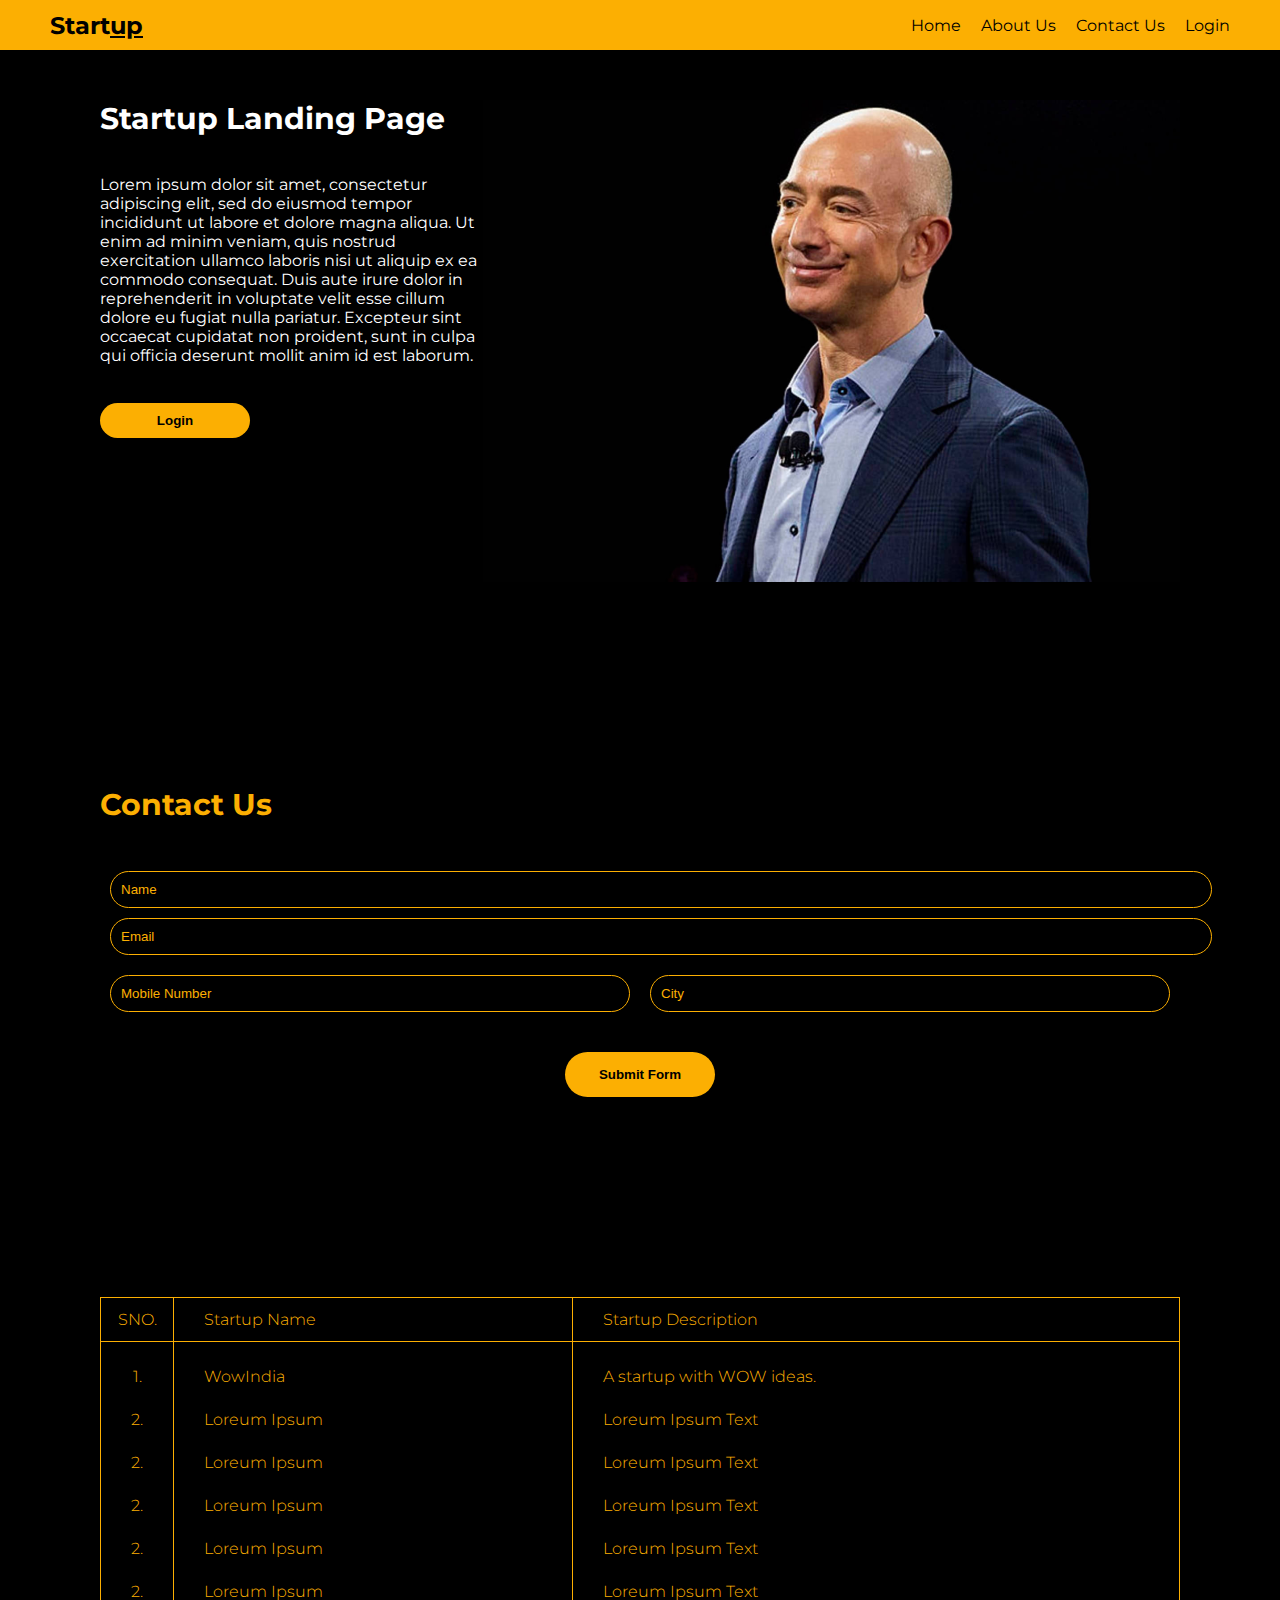
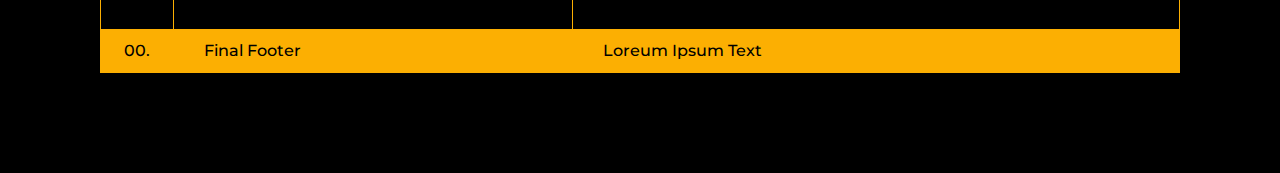
<file: index2.html>
<!DOCTYPE html>
<html lang="en">
<head>
    <meta charset="UTF-8">
    <meta http-equiv="X-UA-Compatible" content="IE=edge">
    <meta name="viewport" content="width=device-width, initial-scale=1.0">
    <title>Document</title>
    <link href="https://fonts.googleapis.com/css2?family=Montserrat&display=swap" rel="stylesheet">
    <link rel="stylesheet" href="style2.css" type="text/css">
</head>
<body>
    <header>
        <nav class="nav">
            <h2>Start<u>up</u></h2>
            <ul>
                <li><a href="#">Home</a></li>
                <li><a href="#">About Us</a></li>
                <li><a href="#">Contact Us</a></li>
                <li><a href="#">Login</a></li>
            </ul>
        </nav>
    </header>
    <main>
        <section class="middle">
            <section class="left">
                <h1 class="white">Startup Landing Page</h1>
                <br>
                <br>
                <p class="white">Lorem ipsum dolor sit amet, consectetur adipiscing elit, sed do eiusmod tempor incididunt ut labore et dolore magna aliqua. Ut enim ad minim veniam, quis nostrud exercitation ullamco laboris nisi ut aliquip ex ea commodo consequat. Duis aute irure dolor in reprehenderit in voluptate velit esse cillum dolore eu fugiat nulla pariatur. Excepteur sint occaecat cupidatat non proident, sunt in culpa qui officia deserunt mollit anim id est laborum.</p>
                <br>
                <br>
                <button id="l-btn" class="y-btn">Login</button>
            </section>
            <section class="right">
                <img src="./jeff -bezos.png" alt="jeff-bezos">
            </section>
        </section>
        <section class="myform">
            <h1 class="formhead">Contact Us</h1>
            <br>
            <br>
            <form action="#" method="post">
                <input type="text" name="" id="" placeholder="Name">
                <input type="email" name="" id="" placeholder="Email">
                <div class="two">
                    <input type="tel" name="" id="" placeholder="Mobile Number" class="twoin">
                    <input type="text" name="" id="" placeholder="City" class="twoin">
                </div>
                <button type="submit" class="y-btn" id="s-btn">Submit Form</button>
            </form>
        </section>       
</section>
<!-- Table -->
<section class="table-section">
    <table>
        <thead>
            <th class="table-serial-no">SNO.</th>
            <th>Startup Name</th>
            <th>Startup Description</th>
        </thead>
        <tbody>
            <tr>
                <td class="table-serial-no first-child">1.</td>
                <td class="first-child">WowIndia</td>
                <td class="first-child">A startup with WOW ideas.</td>
            </tr>
            <tr>
                <td class="table-serial-no">2.</td>
                <td>Loreum Ipsum</td>
                <td>Loreum Ipsum Text</td>
            </tr>
            <tr>
                <td class="table-serial-no">2.</td>
                <td>Loreum Ipsum</td>
                <td>Loreum Ipsum Text</td>
            </tr>
            <tr>
                <td class="table-serial-no">2.</td>
                <td>Loreum Ipsum</td>
                <td>Loreum Ipsum Text</td>
            </tr>
            <tr>
                <td class="table-serial-no">2.</td>
                <td>Loreum Ipsum</td>
                <td>Loreum Ipsum Text</td>
            </tr>
            <tr>
                <td class="table-serial-no last-child">2.</td>
                <td class="last-child">Loreum Ipsum</td>
                <td class="last-child">Loreum Ipsum Text</td>
            </tr>
        </tbody>
        <tfoot>
            <tr>
                <td class="table-serial-no">00.</td>
                <td>Final Footer</td>
                <td>Loreum Ipsum Text</td>
            </tr>
        </tfoot>            
    </table>
</section>
    </main>
</body>
</html>
</file>
<file: style2.css>
*{
    margin:0px;
}
body{
    background-color: black;
    font-family: 'Montserrat', sans-serif;
}
ul{
    list-style-type: none;
    display:flex;
    gap:20px;
    margin-right:50px;
}
li a{
    text-decoration: none;
    color:black;
}
.nav{
    width:100%;
    height:50px;
    color:black;
    background-color:#fcaf02;
    display:flex;
    flex-direction:row;
    align-items:center;
    position:fixed;
    justify-content:space-between;
}
.nav h2{
    margin-left:50px;
}
.white{
    color:white;
}
.y-btn{
    background-color: #fcaf02;
    color:black;
    border-radius:500px;
    border-style: none;
}
.middle{
    display:flex;
    flex-direction:row;
    padding:100px;
    justify-content:center;
}
h1{
    font-size:30px;
    font-weight: bolder;
}
#l-btn{
    padding:10px;
    width:150px;
    font-weight:bolder;
}
.left{
    margin-top:0px;
}
.right{
    width:80%;
}
.myform{
    padding:100px;
}
.formhead{
    color:#fcaf02;
}
input{
    width:100%;
    display:block;
    border:1px solid #fcaf02;
    border-radius:500px;
    padding:10px;
    margin:10px;
    background-color:black;
    color:#fcaf02;
}
.two{
    width:100%;
    display:flex;
    margin-bottom:30px;
}
#s-btn{
    display:block;
    margin:auto;
    padding:15px;
    width:150px;
    font-weight:bolder;
}
::placeholder{
    color:#fcaf02;
}
.table-section{
    padding:100px;
    display: flex;
    justify-content: center;
    flex-direction: column;
}
table{
    width: 100%;
}
table,th{
    border:1px solid #fcaf02;
    border-collapse: collapse;
    font-weight: 300;
    color: #fcaf02;
}
td,th{
    text-align: left;
    border-right: 1px solid #fcaf02;
    padding-left: 30px;
}
.table-serial-no{
    text-align: center !important;
    padding: 12px 12px;
    width:0;
}
tfoot{
    background-color: #fcaf02;
    color: #000;
    font-weight: 500;
}
.last-child{
    padding:12px 30px 28px;
}
.first-child{
    padding: 25px 30px 12px !important;
}
</file>
